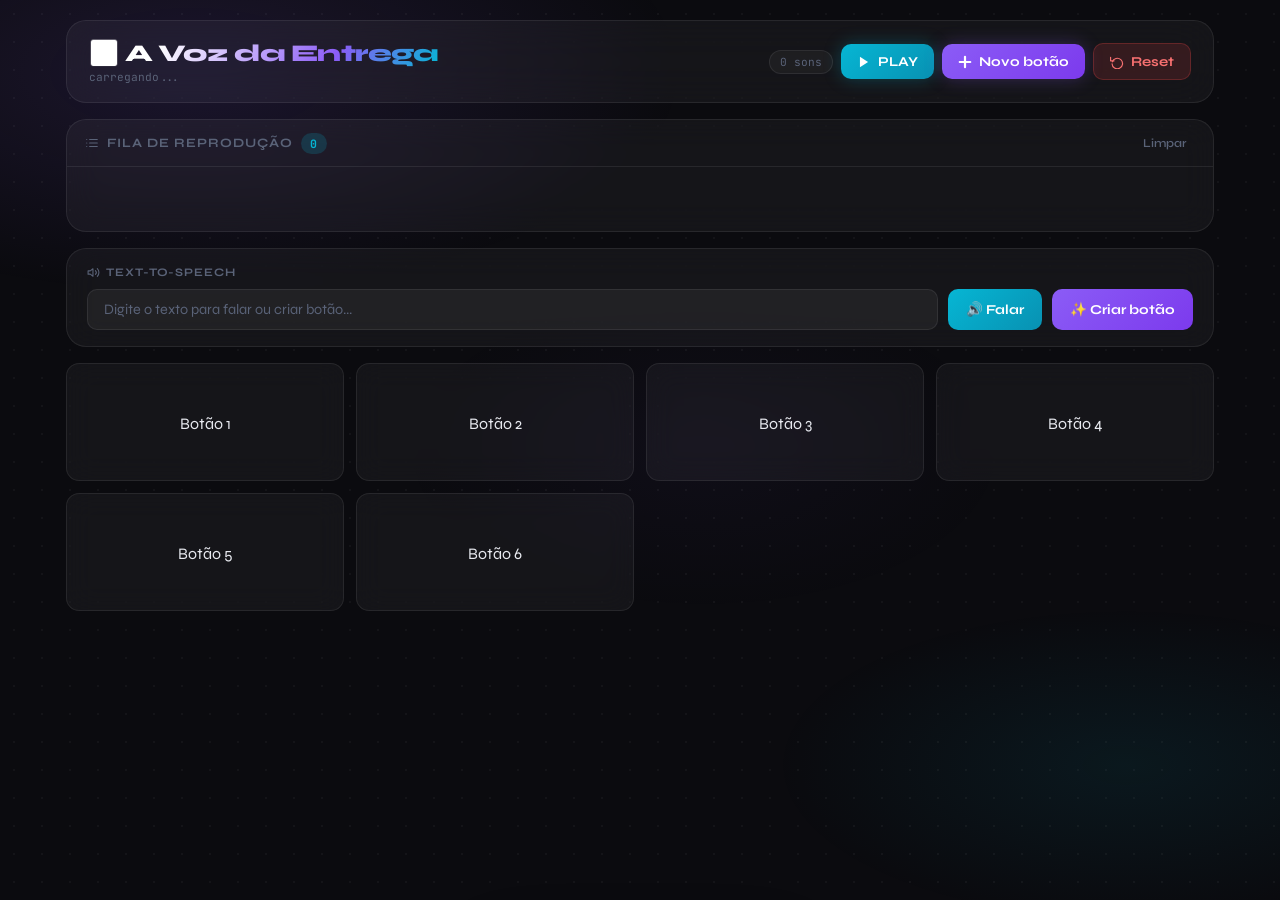
<file: index.html>
<!DOCTYPE html>
<html lang="pt-BR">
<head>
  <meta charset="UTF-8"/>
  <meta name="viewport" content="width=device-width, initial-scale=1.0"/>
  <title>🎛️ A Voz da Entrega</title>
  <link rel="preconnect" href="https://fonts.googleapis.com"/>
  <link href="https://fonts.googleapis.com/css2?family=Syne:wght@400;500;600;700;800&family=JetBrains+Mono:wght@400;500;700&display=swap" rel="stylesheet"/>
  <link rel="stylesheet" href="src/css/main.css">
  <link rel="stylesheet" href="src/css/components.css">
  <link rel="stylesheet" href="src/css/animations.css">
  <script type="module" src="src/js/main.js"></script>
  </head>
<body>

<div id="app">
  <header>
    <div class="header-brand">
      <h1>🎛️ A Voz da Entrega</h1>
      <p id="status-line">carregando...</p>
    </div>
    <div class="header-actions">
      <span class="badge" id="sound-count">0 sons</span>
      <button class="btn btn-play" id="btn-play-queue" title="Reproduzir fila">
        <svg width="14" height="14" viewBox="0 0 24 24" fill="currentColor"><polygon points="5 3 19 12 5 21 5 3"/></svg>
        PLAY
      </button>
      <button class="btn btn-primary" id="btn-add">
        <svg width="14" height="14" viewBox="0 0 16 16" fill="none" stroke="currentColor" stroke-width="2.5" stroke-linecap="round">
          <line x1="8" y1="2" x2="8" y2="14"/><line x1="2" y1="8" x2="14" y2="8"/>
        </svg>
        Novo botão
      </button>
      <button class="btn btn-danger" id="btn-reset">
        <svg width="14" height="14" viewBox="0 0 24 24" fill="none" stroke="currentColor" stroke-width="2" stroke-linecap="round" stroke-linejoin="round">
          <polyline points="1 4 1 10 7 10"/><path d="M3.51 15a9 9 0 1 0 .49-3.29"/>
        </svg>
        Reset
      </button>
    </div>
  </header>

  <div id="queue-bar">
    <div class="queue-header">
      <div class="queue-title">
        <svg width="14" height="14" viewBox="0 0 24 24" fill="none" stroke="currentColor" stroke-width="2" stroke-linecap="round" stroke-linejoin="round">
          <line x1="8" y1="6" x2="21" y2="6"/><line x1="8" y1="12" x2="21" y2="12"/><line x1="8" y1="18" x2="21" y2="18"/><line x1="3" y1="6" x2="3.01" y2="6"/><line x1="3" y1="12" x2="3.01" y2="12"/><line x1="3" y1="18" x2="3.01" y2="18"/>
        </svg>
        Fila de reprodução
        <span class="queue-count" id="queue-count">0</span>
      </div>
      <button id="queue-clear">Limpar</button>
    </div>
    <div id="queue-list">
      <span class="queue-empty">Fila vazia — clique nos botões com ⊕ para adicionar à fila</span>
    </div>
  </div>

  <div id="tts-panel">
    <div class="tts-label">
      <svg width="13" height="13" viewBox="0 0 24 24" fill="none" stroke="currentColor" stroke-width="2" stroke-linecap="round" stroke-linejoin="round">
        <polygon points="11 5 6 9 2 9 2 15 6 15 11 19 11 5"/><path d="M19.07 4.93a10 10 0 0 1 0 14.14"/><path d="M15.54 8.46a5 5 0 0 1 0 7.07"/>
      </svg>
      Text-to-Speech
    </div>
    <div class="tts-row">
      <input type="text" id="tts-input" placeholder="Digite o texto para falar ou criar botão..."/>
      <button id="tts-speak">🔊 Falar</button>
      <button id="tts-create">✨ Criar botão</button>
    </div>
  </div>

  <div id="grid">
    <div id="empty-msg">Nenhum botão ainda.<br>Clique em "Novo botão" para começar!</div>
  </div>
</div>

<div id="ctx-menu">
  <div class="ctx-item" id="ctx-record">
    <svg width="14" height="14" viewBox="0 0 24 24" fill="none" stroke="currentColor" stroke-width="2" stroke-linecap="round" stroke-linejoin="round">
      <path d="M12 1a3 3 0 0 0-3 3v8a3 3 0 0 0 6 0V4a3 3 0 0 0-3-3z"/><path d="M19 10v2a7 7 0 0 1-14 0v-2"/><line x1="12" y1="19" x2="12" y2="23"/><line x1="8" y1="23" x2="16" y2="23"/>
    </svg>
    Gravar som
  </div>
  <div class="ctx-item" id="ctx-queue">
    <svg width="14" height="14" viewBox="0 0 24 24" fill="none" stroke="currentColor" stroke-width="2" stroke-linecap="round" stroke-linejoin="round">
      <line x1="12" y1="5" x2="12" y2="19"/><line x1="5" y1="12" x2="19" y2="12"/>
    </svg>
    Adicionar à fila
  </div>
  <div class="ctx-item" id="ctx-rename">
    <svg width="14" height="14" viewBox="0 0 24 24" fill="none" stroke="currentColor" stroke-width="2" stroke-linecap="round" stroke-linejoin="round">
      <path d="M11 4H4a2 2 0 0 0-2 2v14a2 2 0 0 0 2 2h14a2 2 0 0 0 2-2v-7"/><path d="M18.5 2.5a2.121 2.121 0 0 1 3 3L12 15l-4 1 1-4 9.5-9.5z"/>
    </svg>
    Renomear
  </div>
  <div class="ctx-divider"></div>
  <div class="ctx-item danger" id="ctx-delete">
    <svg width="14" height="14" viewBox="0 0 24 24" fill="none" stroke="currentColor" stroke-width="2" stroke-linecap="round" stroke-linejoin="round">
      <polyline points="3 6 5 6 21 6"/><path d="M19 6l-1 14H6L5 6"/><path d="M10 11v6"/><path d="M14 11v6"/><path d="M9 6V4h6v2"/>
    </svg>
    Excluir botão
  </div>
</div>

<div id="rec-panel">
  <div class="rec-target"><span id="rec-target-name">Botão</span></div>
  <button id="btn-rec" title="Gravar / Parar">⏺</button>
  <div id="rec-timer">0:00</div>
  <button id="btn-rec-cancel">Cancelar</button>
</div>

<div id="toast"></div>

<script type="module" src="../src/js/main.js"></script>
</body>
</html>
</file>
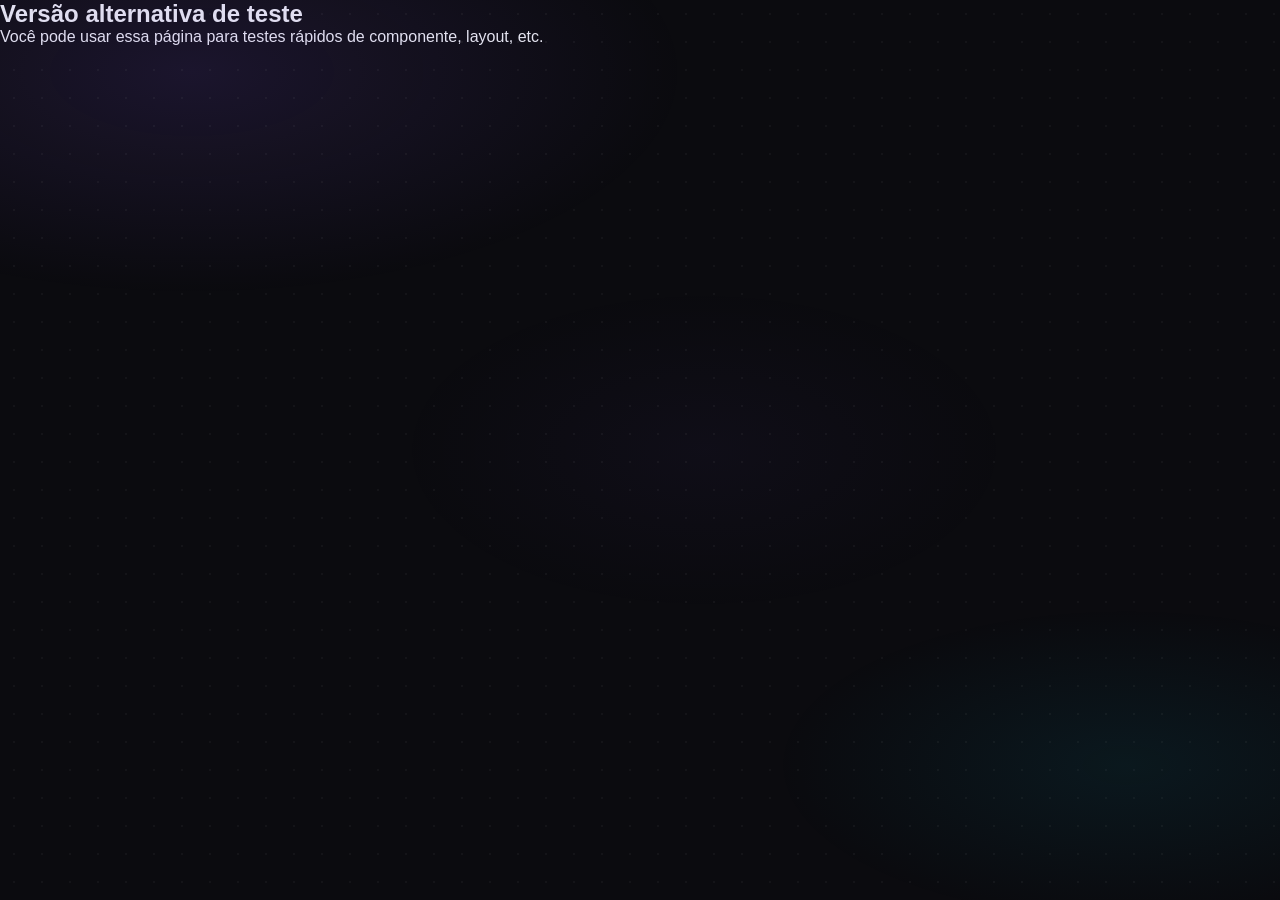
<file: src/index(pura).html>
<!DOCTYPE html>
<html lang="pt-BR">
<head>
  <meta charset="UTF-8">
  <title>Soundboard 2.0 Teste</title>
  <link rel="stylesheet" href="css/main.css">
  <link rel="stylesheet" href="css/components.css">
  <link rel="stylesheet" href="css/animations.css">
</head>
<body>
  <h2>Versão alternativa de teste</h2>
  <p>Você pode usar essa página para testes rápidos de componente, layout, etc.</p>
  <script type="module" src="js/main.js"></script>
</body>
</html>
</file>
<file: src/css/main.css>
:root {
  --bg: #0b0b0f;
  --bg2: #111118;
  --bg3: #16161f;
  --glass: rgba(255,255,255,0.045);
  --glass-b: rgba(255,255,255,0.08);
  --glass-h: rgba(255,255,255,0.075);
  --purple: #8b5cf6;
  --purple2: #7c3aed;
  --pdim: rgba(139,92,246,0.18);
  --pdim2: rgba(139,92,246,0.08);
  --cyan: #06b6d4;
  --cdim: rgba(6,182,212,0.18);
  --red: #ef4444;
  --rdim: rgba(239,68,68,0.22);
  --amber: #f59e0b;
  --adim: rgba(245,158,11,0.18);
  --green: #22c55e;
  --gdim: rgba(34,197,94,0.18);
  --text: #e8eaf0;
  --muted: #5a6378;
  --muted2: #3a3f50;
  --r: 13px;
  --r2: 20px;
  --ease: 0.2s cubic-bezier(.4,0,.2,1);
}

*,*::before,*::after {
  box-sizing:border-box;margin:0;padding:0;
}

html {
  scroll-behavior:smooth;
}

body {
  font-family:'Syne',sans-serif;
  background:var(--bg);
  color:var(--text);
  min-height:100vh;
  overflow-x:hidden;
  -webkit-font-smoothing:antialiased;
}

body::before {
  content:'';
  position:fixed;inset:0;
  background:
    radial-gradient(ellipse 70% 45% at 15% 8%, rgba(139,92,246,.13) 0%,transparent 55%),
    radial-gradient(ellipse 55% 35% at 88% 85%, rgba(6,182,212,.08) 0%,transparent 50%),
    radial-gradient(ellipse 40% 30% at 55% 50%, rgba(139,92,246,.04) 0%,transparent 60%);
  pointer-events:none;z-index:0;
}

body::after {
  content:'';
  position:fixed;inset:0;
  background-image:radial-gradient(rgba(255,255,255,.04) 1px,transparent 1px);
  background-size:28px 28px;
  pointer-events:none;z-index:0;
}

#app {
  position:relative;z-index:1;
  max-width:1180px;
  margin:0 auto;
  padding:20px 16px 140px;
  display:grid;
  gap:16px;
}

header {
  display:flex;
  align-items:center;
  justify-content:space-between;
  gap:12px;
  padding:18px 22px;
  background:var(--glass);
  border:1px solid var(--glass-b);
  border-radius:var(--r2);
  backdrop-filter:blur(20px);
  -webkit-backdrop-filter:blur(20px);
  flex-wrap:wrap;
}

.header-brand h1 {
  font-size:clamp(1.1rem,2.5vw,1.5rem);
  font-weight:800;
  letter-spacing:-.03em;
  background:linear-gradient(120deg,#fff 20%,var(--purple) 70%,var(--cyan));
  -webkit-background-clip:text;-webkit-text-fill-color:transparent;background-clip:text;
  white-space:nowrap;
}

.header-brand p {
  font-family:'JetBrains Mono',monospace;
  font-size:.7rem;
  color:var(--muted);
  margin-top:2px;
}

.header-actions {
  display:flex;align-items:center;gap:8px;flex-wrap:wrap;
}

.badge {
  font-family:'JetBrains Mono',monospace;
  font-size:.7rem;
  color:var(--muted);
  padding:4px 10px;
  background:rgba(255,255,255,.04);
  border:1px solid var(--glass-b);
  border-radius:20px;
  white-space:nowrap;
}

.btn {
  display:inline-flex;align-items:center;gap:7px;
  padding:9px 16px;
  border:none;border-radius:10px;
  font-family:'Syne',sans-serif;font-size:.85rem;font-weight:700;
  cursor:pointer;transition:var(--ease);user-select:none;
  white-space:nowrap;
}

.btn:active {
  transform:scale(.96);
}

.btn-primary {
  background:linear-gradient(135deg,var(--purple),var(--purple2));
  color:#fff;
  box-shadow:0 0 18px rgba(139,92,246,.28);
}

.btn-primary:hover {
  box-shadow:0 0 28px rgba(139,92,246,.5);transform:translateY(-1px);
}

.btn-play {
  background:linear-gradient(135deg,var(--cyan),#0891b2);
  color:#fff;
  box-shadow:0 0 18px rgba(6,182,212,.28);
}

.btn-play:hover {
  box-shadow:0 0 28px rgba(6,182,212,.5);transform:translateY(-1px);
}

.btn-play.active-play {
  background:linear-gradient(135deg,var(--green),#16a34a);
  box-shadow:0 0 28px rgba(34,197,94,.4);
  animation:pulse-green 1.2s ease-in-out infinite;
}

.btn-danger {
  background:rgba(239,68,68,.15);
  color:#f87171;
  border:1px solid rgba(239,68,68,.25);
}

.btn-danger:hover {
  background:rgba(239,68,68,.25);transform:translateY(-1px);
}

#status-line {
  font-family:'JetBrains Mono',monospace;
  font-size:.7rem;color:var(--muted);
  transition:color .3s;
}

#grid {
  display:grid;
  grid-template-columns:repeat(2,1fr);
  gap:12px;
}

@media(min-width:500px) {
  #grid {
    grid-template-columns:repeat(3,1fr);
  }
}

@media(min-width:780px) {
  #grid {
    grid-template-columns:repeat(4,1fr);
  }
}

#empty-msg {
  grid-column:1/-1;
  text-align:center;
  padding:52px 20px;
  color:var(--muted);
  font-size:.88rem;
  display:none;
}

::-webkit-scrollbar {
  width:5px;
}

::-webkit-scrollbar-track {
  background:transparent;
}

::-webkit-scrollbar-thumb {
  background:rgba(255,255,255,.09);
  border-radius:3px;
}
</file>
<file: src/css/components.css>
#queue-bar {
  background:var(--glass);
  border:1px solid var(--glass-b);
  border-radius:var(--r2);
  backdrop-filter:blur(16px);
  -webkit-backdrop-filter:blur(16px);
  overflow:hidden;
}

.queue-header {
  display:flex;align-items:center;justify-content:space-between;
  padding:12px 18px;
  border-bottom:1px solid var(--glass-b);
}

.queue-title {
  display:flex;align-items:center;gap:8px;
  font-size:.8rem;font-weight:700;letter-spacing:.08em;text-transform:uppercase;
  color:var(--muted);
}

.queue-count {
  font-family:'JetBrains Mono',monospace;
  font-size:.72rem;
  color:var(--cyan);
  background:var(--cdim);
  padding:3px 9px;border-radius:20px;
}

#queue-clear {
  background:none;border:none;
  font-family:'Syne',sans-serif;font-size:.75rem;font-weight:600;
  color:var(--muted);cursor:pointer;
  padding:4px 8px;border-radius:6px;
  transition:var(--ease);
}

#queue-clear:hover {
  color:#f87171;background:var(--rdim);
}

#queue-list {
  display:flex;
  gap:8px;
  padding:12px 16px;
  overflow-x:auto;
  min-height:64px;
  align-items:center;
  scrollbar-width:thin;
  scrollbar-color:rgba(255,255,255,.1) transparent;
}

#queue-list::-webkit-scrollbar {
  height:4px;
}

#queue-list::-webkit-scrollbar-thumb {
  background:rgba(255,255,255,.1);border-radius:2px;
}

.queue-chip {
  display:flex;align-items:center;gap:6px;
  padding:6px 12px;
  background:var(--pdim2);
  border:1px solid rgba(139,92,246,.25);
  border-radius:30px;
  font-size:.75rem;font-weight:600;
  white-space:nowrap;flex-shrink:0;
  position:relative;overflow:hidden;
  transition:var(--ease);
}

.queue-chip.current {
  background:var(--cdim);
  border-color:rgba(6,182,212,.4);
  color:var(--cyan);
}

.queue-chip.current::before {
  content:'';
  position:absolute;bottom:0;left:0;height:2px;
  background:var(--cyan);
  animation:progress-bar 1s linear infinite;
}

.queue-index {
  font-family:'JetBrains Mono',monospace;
  font-size:.65rem;color:var(--muted);
  background:rgba(255,255,255,.06);
  padding:1px 5px;border-radius:4px;
}

.queue-empty {
  color:var(--muted);font-size:.8rem;
  font-style:italic;
  margin:auto;
}

#tts-panel {
  background:var(--glass);
  border:1px solid var(--glass-b);
  border-radius:var(--r2);
  padding:16px 20px;
  backdrop-filter:blur(16px);
  -webkit-backdrop-filter:blur(16px);
}

.tts-label {
  font-size:.72rem;font-weight:700;
  letter-spacing:.08em;text-transform:uppercase;
  color:var(--muted);margin-bottom:10px;
  display:flex;align-items:center;gap:6px;
}

.tts-row {
  display:flex;gap:10px;flex-wrap:wrap;
}

#tts-input {
  flex:1;min-width:180px;
  padding:11px 16px;
  background:rgba(255,255,255,.05);
  border:1px solid var(--glass-b);
  border-radius:10px;
  color:var(--text);
  font-family:'Syne',sans-serif;font-size:.9rem;
  outline:none;transition:border-color .2s;
}

#tts-input:focus {
  border-color:var(--purple);
}

#tts-input::placeholder {
  color:var(--muted);
}

#tts-speak,#tts-create {
  background:linear-gradient(135deg,var(--cyan),#0891b2);
  color:#fff;padding:11px 18px;border-radius:10px;border:none;
  font-family:'Syne',sans-serif;font-size:.85rem;font-weight:700;
  cursor:pointer;transition:var(--ease);white-space:nowrap;
}

#tts-speak:hover,#tts-create:hover {
  transform:translateY(-1px);
}

#tts-speak:hover {
  box-shadow:0 0 20px rgba(6,182,212,.4);
}

#tts-create {
  background:linear-gradient(135deg,var(--purple),var(--purple2));
}

#tts-create:hover {
  box-shadow:0 0 20px rgba(139,92,246,.4);
}

.sound-card {
  position:relative;
  display:flex;flex-direction:column;align-items:center;justify-content:center;
  gap:9px;
  min-height:118px;padding:16px 12px 14px;
  background:var(--glass);
  border:1px solid var(--glass-b);
  border-radius:var(--r);
  backdrop-filter:blur(14px);-webkit-backdrop-filter:blur(14px);
  cursor:pointer;
  transition:background var(--ease),border-color var(--ease),transform var(--ease),box-shadow var(--ease);
  user-select:none;-webkit-tap-highlight-color:transparent;
  overflow:hidden;
}

.sound-card:hover {
  background:var(--glass-h);
  border-color:rgba(139,92,246,.38);
  transform:translateY(-2px);
  box-shadow:0 10px 32px rgba(139,92,246,.14);
}

.sound-card.empty {
  opacity:.52;border-style:dashed;
}

.sound-card.empty:hover {
  opacity:.82;
}

.sound-card.queued {
  border-color:rgba(139,92,246,.5);
  box-shadow:0 0 0 2px rgba(139,92,246,.15);
}

.sound-card.playing {
  border-color:var(--cyan)!important;
  box-shadow:0 0 28px rgba(6,182,212,.28);
}

.sound-card.recording {
  border-color:var(--red)!important;
  animation:pulse-rec .9s ease-in-out infinite;
}

.card-queue-badge {
  position:absolute;top:7px;right:7px;
  background:var(--pdim);border:1px solid rgba(139,92,246,.3);
  color:var(--purple);
  font-family:'JetBrains Mono',monospace;font-size:.6rem;font-weight:700;
  padding:2px 6px;border-radius:10px;
  display:none;
}

.sound-card.queued .card-queue-badge {
  display:block;
}

.card-icon {
  width:34px;height:34px;
  display:flex;align-items:center;justify-content:center;
  border-radius:50%;
  background:var(--pdim);color:var(--purple);
  transition:var(--ease);flex-shrink:0;
}

.sound-card:not(.empty) .card-icon {
  background:var(--cdim);color:var(--cyan);
}

.sound-card.recording .card-icon {
  background:var(--rdim);color:var(--red);
}

.card-name {
  width:100%;text-align:center;
  font-size:.8rem;font-weight:700;
  color:var(--text);word-break:break-word;line-height:1.3;
}

.card-name-input {
  background:rgba(255,255,255,.08);
  border:1px solid var(--purple);border-radius:6px;
  color:var(--text);font-family:'Syne',sans-serif;
  font-size:.8rem;font-weight:700;text-align:center;
  width:100%;padding:3px 6px;outline:none;
}

.waveform {
  display:flex;align-items:center;gap:2px;height:18px;
  opacity:0;transition:opacity .15s;
}

.sound-card.playing .waveform {
  opacity:1;
}

.waveform span {
  display:block;width:3px;border-radius:2px;
  background:var(--cyan);
  animation:wave .55s ease-in-out infinite alternate;
}

.waveform span:nth-child(1) {
  height:5px;animation-delay:0s;
}
.waveform span:nth-child(2) {
  height:13px;animation-delay:.1s;
}
.waveform span:nth-child(3) {
  height:9px;animation-delay:.18s;
}
.waveform span:nth-child(4) {
  height:16px;animation-delay:.05s;
}
.waveform span:nth-child(5) {
  height:7px;animation-delay:.13s;
}

.card-tts-tag {
  position:absolute;bottom:7px;left:7px;
  font-family:'JetBrains Mono',monospace;font-size:.55rem;
  color:var(--muted);background:rgba(255,255,255,.05);
  padding:1px 5px;border-radius:4px;
}

#ctx-menu {
  position:fixed;z-index:2000;
  background:rgba(12,12,20,.97);
  border:1px solid var(--glass-b);
  border-radius:14px;
  backdrop-filter:blur(24px);-webkit-backdrop-filter:blur(24px);
  overflow:hidden;min-width:175px;
  box-shadow:0 24px 64px rgba(0,0,0,.65),0 0 0 1px rgba(255,255,255,.04);
  display:none;
}

.ctx-item {
  display:flex;align-items:center;gap:10px;
  padding:11px 16px;font-size:.85rem;font-weight:600;
  cursor:pointer;transition:background var(--ease);color:var(--text);
}

.ctx-item:hover {
  background:rgba(255,255,255,.07);
}

.ctx-item.danger {
  color:#f87171;
}

.ctx-item.danger:hover {
  background:var(--rdim);
}

.ctx-item svg {
  flex-shrink:0;opacity:.8;
}

.ctx-divider {
  height:1px;background:var(--glass-b);margin:2px 0;
}

#rec-panel {
  position:fixed;bottom:24px;left:50%;
  transform:translateX(-50%) translateY(140px);
  z-index:1500;
  display:flex;align-items:center;gap:14px;
  padding:14px 24px;
  background:rgba(8,8,14,.94);
  border:1px solid rgba(239,68,68,.35);
  border-radius:60px;
  backdrop-filter:blur(28px);-webkit-backdrop-filter:blur(28px);
  box-shadow:0 24px 64px rgba(0,0,0,.55),0 0 30px rgba(239,68,68,.12);
  transition:transform .32s cubic-bezier(.34,1.56,.64,1);
  flex-wrap:wrap;justify-content:center;
}

#rec-panel.visible {
  transform:translateX(-50%) translateY(0);
}

.rec-target {
  font-family:'JetBrains Mono',monospace;font-size:.75rem;color:var(--muted);
  max-width:100px;overflow:hidden;text-overflow:ellipsis;white-space:nowrap;
}

.rec-target span {
  color:var(--red);font-weight:700;
}

#btn-rec {
  width:50px;height:50px;border-radius:50%;
  border:none;background:var(--red);color:#fff;
  font-size:1.2rem;cursor:pointer;flex-shrink:0;
  display:flex;align-items:center;justify-content:center;
  transition:var(--ease);
}

#btn-rec.active {
  animation:rec-pulse 1.1s ease-in-out infinite;
}

#btn-rec:hover {
  transform:scale(1.08);
}

#rec-timer {
  font-family:'JetBrains Mono',monospace;
  font-size:1.05rem;font-weight:700;color:var(--red);
  min-width:40px;text-align:center;
}

#btn-rec-cancel {
  background:none;border:1px solid var(--glass-b);border-radius:8px;
  color:var(--muted);font-size:.78rem;font-weight:600;
  padding:6px 12px;cursor:pointer;transition:var(--ease);
  font-family:'Syne',sans-serif;
}

#btn-rec-cancel:hover {
  color:var(--text);border-color:rgba(255,255,255,.2);
}

#toast {
  position:fixed;bottom:100px;left:50%;
  transform:translateX(-50%) translateY(16px);
  background:rgba(12,12,20,.97);
  border:1px solid var(--glass-b);border-radius:10px;
  padding:9px 20px;font-size:.8rem;color:var(--text);
  opacity:0;transition:opacity .2s,transform .2s;
  pointer-events:none;z-index:3000;white-space:nowrap;
  box-shadow:0 8px 32px rgba(0,0,0,.5);
}

#toast.show {
  opacity:1;transform:translateX(-50%) translateY(0);
}
</file>
<file: src/css/animations.css>
/* Animações gerais (ondas, ripple, pulse) */

/* Efeito "onda" para feedback de áudio */
@keyframes wave {
  from { transform: scaleY(.35); }
  to   { transform: scaleY(1.4); }
}

/* Pulse verde (sucesso/play ativo) */
@keyframes pulse-green {
  0%,100% { box-shadow: 0 0 0 0 rgba(34,197,94,.4) }
  50%     { box-shadow: 0 0 0 10px rgba(34,197,94,0) }
}

/* Pulse vermelho (gravação) */
@keyframes pulse-rec {
  0%   { box-shadow: 0 0 0 0 rgba(239,68,68,.6) }
  70%  { box-shadow: 0 0 0 16px rgba(239,68,68,0) }
  100% { box-shadow: 0 0 0 0 rgba(239,68,68,0) }
}

/* "Ripple" de clique */
@keyframes ripple-anim {
  to { transform: scale(5); opacity: 0; }
}

/* Entrada de chip da fila */
@keyframes chip-in {
  from { opacity: 0; transform: scale(.8) translateX(-8px);}
  to   { opacity: 1; transform: none;}
}

/* Entrada do menu de contexto */
@keyframes menu-in {
  from { opacity: 0; transform: scale(.9) translateY(-5px);}
  to   { opacity: 1; transform: none;}
}
</file>
